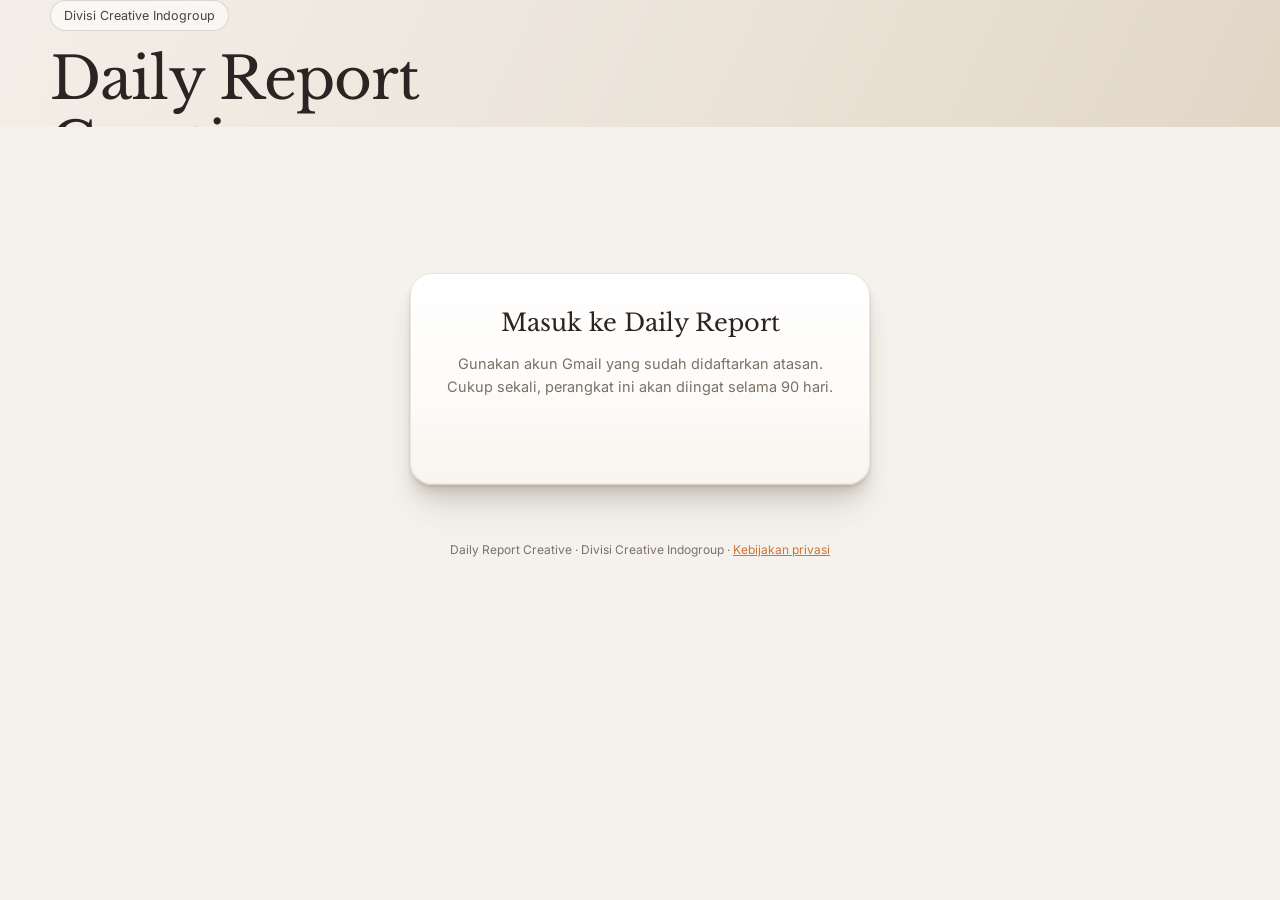
<file: index.html>
<!doctype html>
<html lang="id">
<head>
<meta charset="utf-8">
<meta name="viewport" content="width=device-width,initial-scale=1,viewport-fit=cover">
<title>Daily Report Creative Indogroup</title>
<meta name="description" content="Daily report tim Creative Indogroup: kalender konten per brand, target mingguan, lembur dan export Excel. Data tersimpan di Google Sheets.">
<meta name="theme-color" content="#f5f2ed">
<link rel="icon" href="data:image/svg+xml,%3Csvg xmlns='http://www.w3.org/2000/svg' viewBox='0 0 32 32'%3E%3Crect width='32' height='32' rx='8' fill='%23e3894f'/%3E%3Crect x='7' y='9' width='18' height='16' rx='3' fill='none' stroke='white' stroke-width='2.4'/%3E%3Cpath d='M7 14h18M12 6v5M20 6v5' stroke='white' stroke-width='2.4' stroke-linecap='round'/%3E%3C/svg%3E">
<link rel="preconnect" href="https://fonts.googleapis.com">
<link rel="preconnect" href="https://fonts.gstatic.com" crossorigin>
<link rel="stylesheet" href="https://fonts.googleapis.com/css2?family=Libre+Baskerville:wght@400;700&family=Inter:wght@400;500;600;700&display=swap">
<link rel="stylesheet" href="style.css">
</head>
<body>
<div class="page" id="top">
  <div id="alertBar" class="alertbar" hidden role="status" aria-live="polite"></div>
  <nav class="nav" id="nav" hidden aria-label="Navigasi">
    <a class="brandmark" href="#top" aria-label="Daily Report Creative"><span class="logo" aria-hidden="true"><svg viewBox="0 0 24 24"><path d="M12 2.5a9.5 9.5 0 1 0 9.5 9.5"/><path d="M12 7a5 5 0 1 0 5 5h-5z"/></svg></span><b>Daily<span>Report</span></b></a>
    <div class="navcap">
      <select id="ccSel" class="pill sel" aria-label="Pilih nama"></select>
      <div class="mnav">
        <button class="pill icon" id="prevM" aria-label="Bulan sebelumnya">‹</button>
        <span id="monthLbl" class="mlbl"></span>
        <button class="pill icon" id="nextM" aria-label="Bulan berikutnya">›</button>
      </div>
    </div>
    <select id="brandF" class="pill sel" aria-label="Filter brand" hidden></select>
    <span class="grow"></span>
    <button class="pill" id="sheetBtn" hidden>Google Sheets</button>
    <button class="pill cta" id="exportBtn">Export Excel</button>
    <span class="who" id="userEmail"></span>
    <button class="pill ghost" id="logoutBtn">Keluar</button>
  </nav>
  <header class="hero person" id="hero">
    <div class="hero-in"><div class="hero-l">
      <span class="hpill">Divisi Creative Indogroup</span>
      <h1>Daily Report<br>Creative</h1>
      <p class="hsub">Laporan harian tim konten, desain grafis dan admin.</p>
    </div></div>
  </header>


  <div class="bchiprow" id="brandChips" hidden role="group" aria-label="Filter brand"></div>

  <div id="notice" class="notice" hidden></div>
  <div id="unsent" class="notice unsent" hidden role="status"><span></span><button type="button" class="mini" id="unsentBtn">Kirim sekarang</button></div>

  <section class="gate" id="gate">
    <div class="gatebox">
      <h2 id="gateTitle">Masuk ke Daily Report</h2>
      <p class="sub" id="gateText">Gunakan akun Gmail yang sudah didaftarkan atasan. Cukup sekali, perangkat ini akan diingat selama 90 hari.</p>
      <div id="gbtn" class="gbtn"></div>
    </div>
  </section>

  <main id="app" hidden>
    <!-- BERANDA -->
    <div id="homeView">
      <section class="card otpanel" id="otPanel" hidden aria-labelledby="hOt">
        <div class="dhead"><h2 id="hOt" class="ottitle">Lembur menunggu ACC</h2><span class="sub" id="otCount"></span><span class="grow"></span><button type="button" class="mini ok" data-okall="1">ACC semua</button></div>
        <ul class="dlist" id="otList"></ul>
      </section>
      <section class="sec" id="rekap">
        <h2 class="stitle"><b>Rekap report</b> per nama</h2>
        <p class="ssub" id="rekapSub"></p>
      </section>
      <section class="band">
        <div class="people" id="people"></div>
      </section>
    </div>

    <!-- HALAMAN PER ORANG -->
    <div id="personView" hidden>
      <section class="sec">
        <h2 class="stitle"><b>Pilih</b> brand</h2>
        <p class="ssub" id="brandHint">Report diisi terpisah untuk setiap brand yang dikerjakan.</p>
        <div class="tabs" id="brandTabs" role="tablist"></div>
      </section>
      <section class="stats" id="stats"></section>
    </div>

    <section class="sec" id="kalender">
      <h2 class="stitle"><b>Kalender</b> konten</h2>
      <p class="ssub" id="calSub"></p>
      <div class="main">
        <div class="card calcard">
          <div class="cal" id="cal"></div>
          <div class="legend">
            <span><i class="lg hit"></i>Capai target harian</span>
            <span><i class="lg has"></i>Ada isian</span>
            <span><b class="otx">+2j</b> lembur</span>
            <span><i class="lg kd"></i>Ada kendala</span>
            <span><span class="abdg">Cuti / Izin / Sakit / Alpha</span> tidak hadir</span>
            <span><small class="fdn">+2f</small> file data</span>
          </div>
        </div>
        <div class="card daycard" id="dayPanel" aria-live="polite"></div>
      </div>
    </section>

    <section class="sec woodband" id="brand">
      <h2 class="stitle"><b>Rekap</b> per brand</h2>
      <p class="ssub" id="sumSub"></p>
      <div class="brandgrid" id="brandGrid"></div>
    </section>

    <details class="card setbox" id="setBox" hidden>
      <summary>Pengaturan atasan: anggota tim</summary>
      <p class="hint">Daftar otomatis urut jabatan (Content Creator → Desain Grafis → Admin → Pengawas) lalu abjad nama. Pengawas (HR, Content Director, Manajer, atau jabatan lain) bisa login dan punya hak seperti atasan, tetapi tidak perlu mengisi report. Atur nama, jabatan, brand yang dipegang dan Gmail setiap anggota. Foto diganti lewat halaman masing-masing orang. Perubahan juga bisa dilakukan langsung di sheet “Anggota”.</p>
      <div class="cclist" id="ccList"></div>
      <form class="ccrow newrow" id="ccForm" autocomplete="off">
        <input type="text" id="ccName" placeholder="Nama" aria-label="Nama baru">
        <div class="jabcell"><select id="ccJab" aria-label="Jabatan"><option>Content Creator</option><option>Desain Grafis</option><option>Admin</option><option>HR</option><option>Content Director</option><option>Manajer Live dan Video</option><option value="__other">Lainnya (isi sendiri)…</option></select>
          <input type="text" id="ccJabOther" placeholder="Tulis jabatan" aria-label="Jabatan lainnya" hidden></div>
        <div class="bchips" id="ccBrand" data-val=""></div>
        <input type="text" id="ccEmail" placeholder="nama@gmail.com" aria-label="Gmail" inputmode="email">
        <button class="pbtn" type="submit">Tambah</button>
      </form>
    </details>
  </main>

  <footer class="foot">Daily Report Creative · Divisi Creative Indogroup · <a href="privacy.html">Kebijakan privasi</a></footer>
</div>
<input type="file" id="photoIn" accept="image/*" hidden>
<div class="modal" id="cropModal" hidden role="dialog" aria-modal="true" aria-labelledby="cropTitle">
  <div class="modalbox">
    <h3 id="cropTitle">Atur foto</h3>
    <p class="hint">Geser foto untuk mengatur posisi. Zoom dengan slider, scroll mouse, atau cubit dua jari di HP.</p>
    <div class="cropwrap"><canvas id="cropCv" width="560" height="560" tabindex="0" aria-label="Area atur foto. Gunakan panah untuk menggeser, plus dan minus untuk zoom."></canvas></div>
    <div class="zoomrow"><span aria-hidden="true">−</span><input type="range" id="cropZoom" min="1" max="4" step="0.01" value="1" aria-label="Zoom foto"><span aria-hidden="true">+</span></div>
    <div class="cropact"><button type="button" class="pill" id="cropRotate">Putar 90°</button><span class="grow"></span><button type="button" class="pill ghost" id="cropCancel">Batal</button><button type="button" class="pbtn" id="cropSave">Simpan foto</button></div>
  </div>
</div>
<div class="toast" id="toast" hidden></div>
<script src="https://accounts.google.com/gsi/client" async></script>
<script type="module" src="app.js"></script>
</body>
</html>
</file>
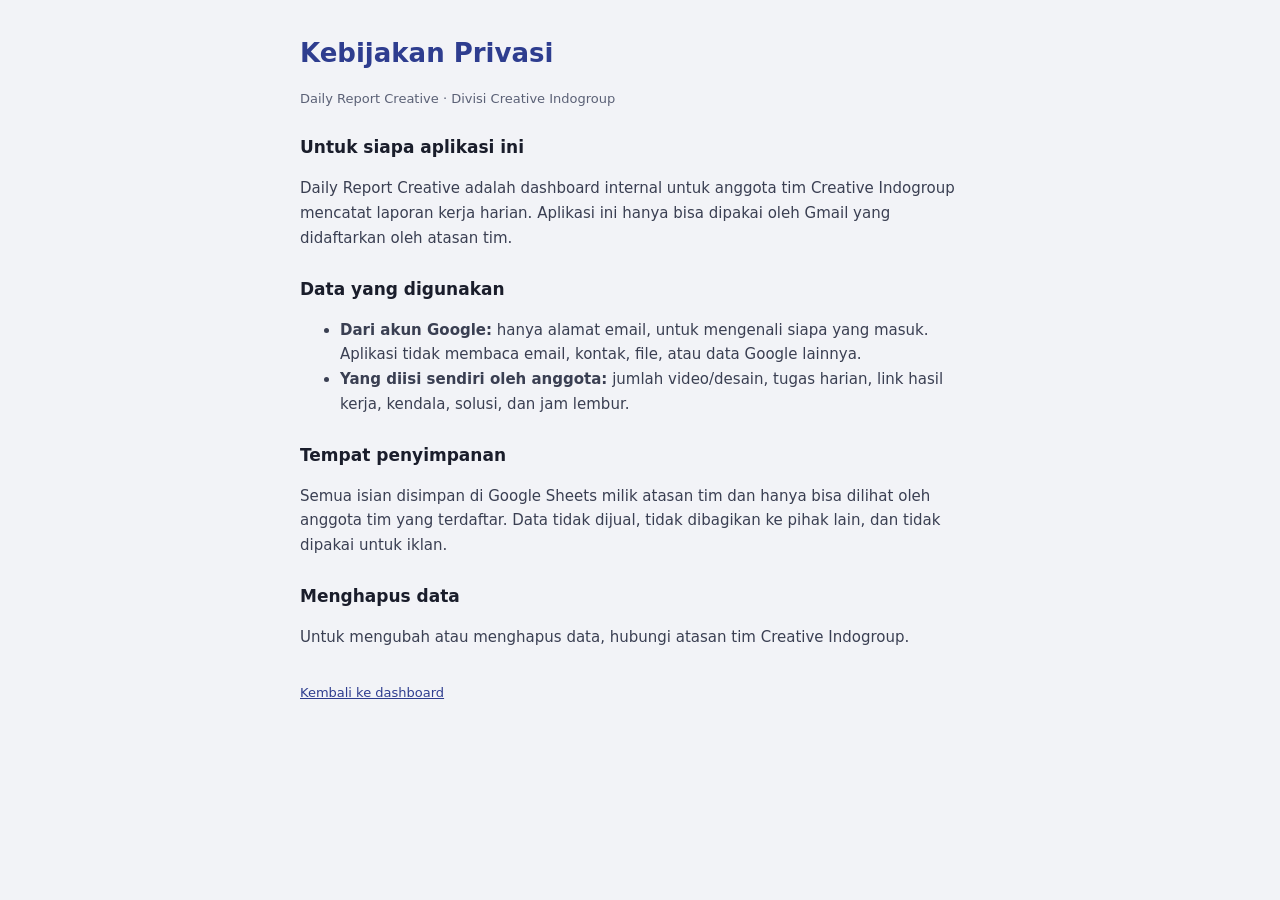
<file: privacy.html>
<!doctype html>
<html lang="id">
<head>
<meta charset="utf-8">
<meta name="viewport" content="width=device-width,initial-scale=1">
<title>Kebijakan Privasi – Daily Report Creative</title>
<style>
body{margin:0;background:#f2f3f7;color:#1a1d2b;font:15px/1.65 "Segoe UI",system-ui,sans-serif}
main{max-width:680px;margin:0 auto;padding:32px 16px 48px}
h1{font-size:26px;margin:0 0 4px;color:#2e3d8f}
h2{font-size:17px;margin:24px 0 6px}
p,li{color:#3a3f52}
a{color:#2e3d8f}
.sub{color:#5b6176;font-size:13px}
</style>
</head>
<body>
<main>
  <h1>Kebijakan Privasi</h1>
  <p class="sub">Daily Report Creative · Divisi Creative Indogroup</p>

  <h2>Untuk siapa aplikasi ini</h2>
  <p>Daily Report Creative adalah dashboard internal untuk anggota tim Creative Indogroup mencatat laporan kerja harian. Aplikasi ini hanya bisa dipakai oleh Gmail yang didaftarkan oleh atasan tim.</p>

  <h2>Data yang digunakan</h2>
  <ul>
    <li><b>Dari akun Google:</b> hanya alamat email, untuk mengenali siapa yang masuk. Aplikasi tidak membaca email, kontak, file, atau data Google lainnya.</li>
    <li><b>Yang diisi sendiri oleh anggota:</b> jumlah video/desain, tugas harian, link hasil kerja, kendala, solusi, dan jam lembur.</li>
  </ul>

  <h2>Tempat penyimpanan</h2>
  <p>Semua isian disimpan di Google Sheets milik atasan tim dan hanya bisa dilihat oleh anggota tim yang terdaftar. Data tidak dijual, tidak dibagikan ke pihak lain, dan tidak dipakai untuk iklan.</p>

  <h2>Menghapus data</h2>
  <p>Untuk mengubah atau menghapus data, hubungi atasan tim Creative Indogroup.</p>

  <p class="sub" style="margin-top:32px"><a href="./">Kembali ke dashboard</a></p>
</main>
</body>
</html>
</file>
<file: style.css>
/* Daily Report Creative v2.5 — gaya "studio interior" + kartu 3D melayang: krem hangat, kartu putih, aksen oranye terakota,
   judul serif (Libre Baskerville) + isi sans (Inter), pita kayu cokelat untuk rekap brand.
   Tata letak: top bar putih → hero krem (judul serif + cover) → 3 kartu melayang → chip brand
   → rekap per nama (kartu foto) → kalender & form → pita kayu: rekap per brand → pengaturan */
:root{
  --bg:#f5f2ed;            /* latar halaman */
  --bg-2:#faf8f5;          /* latar section terang */
  --sand:#ece4d8;          /* krem/pasir */
  --sand-2:#e2d6c5;
  --white:#ffffff;
  --ink:#2a2522;           /* teks utama */
  --ink-2:#4a423c;
  --muted:#7a7168;
  --line:#e6dfd5;          /* garis kartu */
  --hair:#efe9e1;
  --orange:#e3894f;        /* tombol utama */
  --orange-d:#cf7438;
  --orange-soft:#fbeadd;
  --grey:#8e8b88;          /* tombol sekunder abu */
  --grey-d:#77736f;
  --wood:#5a3b27; --wood-d:#3b2617; --wood-l:#86593a;
  --ok:#3f7d4e; --ok-soft:#dcefdc;
  --warn:#9a6a12; --warn-soft:#f8ecd3;
  --bad:#b23b32; --bad-soft:#f8e0dd;
  --ot:#c0662c;
  --serif:"Libre Baskerville","Baskerville","Georgia","Times New Roman",serif;
  --font:"Inter","Helvetica Neue",-apple-system,"Segoe UI",system-ui,sans-serif;
  --shadow:0 1px 2px rgba(60,40,20,.05),0 10px 30px -8px rgba(60,40,20,.14);
  --shadow-lg:0 2px 4px rgba(60,40,20,.06),0 24px 50px -14px rgba(60,40,20,.25);
  --r-xl:22px; --r-lg:14px; --r-md:10px;
  --pad:max(16px,calc((100% - 1180px) / 2));
  color-scheme:light;
}
*{box-sizing:border-box}
html{-webkit-text-size-adjust:100%;scroll-behavior:smooth;scroll-padding-top:84px}
@media (prefers-reduced-motion:reduce){html{scroll-behavior:auto}}
body{margin:0;min-height:100vh;font-family:var(--font);font-size:14.5px;line-height:1.55;color:var(--ink);background:var(--bg)}
[hidden]{display:none!important}
img{max-width:100%;display:block}
button,input,select,textarea{font:inherit;color:inherit}
a{color:inherit}
:focus-visible{outline:2px solid var(--orange);outline-offset:2px}
h1,h2,h3{margin:0;text-wrap:balance}
.num,b{font-variant-numeric:tabular-nums}
.sub{color:var(--muted)}
.hint{font-size:12.5px;color:var(--muted);margin:0}

/* ---------- KERANGKA: blok lebar penuh, isi di tengah ---------- */
.page{display:grid;gap:26px;align-content:start;padding-bottom:40px;min-height:100vh}
.page > .bchiprow,.page > .gate,#homeView,#personView,#app > section:not(.woodband){padding-inline:var(--pad)}
.page > .notice,#app > details{margin-inline:var(--pad)}
#app{display:grid;gap:44px;min-width:0}
#homeView,#personView{display:grid;gap:22px}

/* ---------- TOP BAR PUTIH ---------- */
.nav{position:sticky;top:0;z-index:30;display:flex;flex-wrap:wrap;gap:10px;align-items:center;min-height:68px;
  padding:10px var(--pad);background:rgba(255,255,255,.94);border-bottom:1px solid var(--line);box-shadow:0 1px 0 rgba(255,255,255,.8),0 6px 20px -12px rgba(60,40,20,.25);
  -webkit-backdrop-filter:blur(12px);backdrop-filter:blur(12px)}
.brandmark{display:flex;align-items:center;gap:9px;text-decoration:none;color:var(--ink);margin-right:8px;flex:none}
.logo{width:34px;height:34px;border-radius:50%;display:grid;place-items:center;background:var(--ink);color:#fff;flex:none}
.logo svg{width:20px;height:20px;fill:none;stroke:currentColor;stroke-width:2.2;stroke-linecap:round}
.logo svg path:last-child{fill:currentColor;stroke:none}
.brandmark b{font-size:19px;font-weight:500;letter-spacing:-.01em}
.brandmark b span{font-weight:700}
.navcap{display:flex;align-items:center;gap:4px;padding:3px;border-radius:999px;background:var(--bg);border:1px solid var(--line)}
.pill{border:1px solid var(--line);background:var(--white);border-radius:999px;padding:7px 16px;font-size:13.5px;font-weight:500;cursor:pointer;color:var(--ink);line-height:1.35}
.pill:hover{border-color:var(--sand-2);background:var(--bg-2)}
.pill.ghost{border-color:transparent;background:transparent;color:var(--muted)}
.pill.ghost:hover{color:var(--ink)}
.pill.icon{padding:6px 12px;font-weight:700;border-color:transparent;background:transparent}
.pill.icon:hover{background:var(--white)}
.pill.cta{background:var(--orange);border-color:var(--orange);color:#fff;font-weight:600;box-shadow:0 6px 14px -6px rgba(227,137,79,.8)}
.pill.cta:hover{background:var(--orange-d);border-color:var(--orange-d)}
.pill.sel{appearance:none;-webkit-appearance:none;padding-right:32px;max-width:100%;background-color:var(--white);font-weight:600;
  background-image:linear-gradient(45deg,transparent 50%,var(--ink) 50%),linear-gradient(135deg,var(--ink) 50%,transparent 50%);
  background-position:calc(100% - 16px) 52%,calc(100% - 11px) 52%;background-size:5px 5px;background-repeat:no-repeat}
.pill.sel option{color:var(--ink);background:#fff}
.mnav{display:flex;align-items:center;gap:2px}
.mlbl{font-weight:600;font-size:14px;min-width:112px;text-align:center}
.grow{flex:1}
.who{font-size:12.5px;color:var(--muted);overflow:hidden;text-overflow:ellipsis;white-space:nowrap;max-width:200px}
@media (max-width:760px){.grow,.who{display:none}.brandmark b{display:none}.navcap{flex-wrap:wrap}.nav{position:static}}

/* ---------- HERO KREM ---------- */
.hero{position:relative;padding:0 var(--pad);
  background:linear-gradient(115deg,#f3eee7 0%,#ebe3d8 55%,#e1d5c5 100%)}
.nav:not([hidden]) + .hero{margin-top:-26px}
.hero::after{content:"";position:absolute;left:0;right:0;bottom:0;height:90px;background:var(--bg);pointer-events:none}
.hero.person::after{display:none}
.hero.person{padding-bottom:36px}
.hero-in{position:relative;z-index:1;display:grid;grid-template-columns:minmax(0,1fr) minmax(0,1.05fr);gap:34px;align-items:center;padding:46px 0 34px}
.hero.person .hero-in{grid-template-columns:minmax(0,1fr) auto}
.hero-l{display:flex;flex-direction:column;gap:16px;min-width:0}
.hero-l .eyebrow{font-size:12.5px;font-weight:600;color:var(--orange-d);letter-spacing:.08em;text-transform:uppercase}
.hero-l h1{font-family:var(--serif);font-size:clamp(34px,4.8vw,58px);font-weight:400;line-height:1.12;letter-spacing:-.015em;color:var(--ink)}
.hpill{align-self:flex-start;border:1px solid rgba(90,59,39,.18);background:rgba(255,255,255,.6);border-radius:999px;padding:5px 13px;font-size:12.5px;color:var(--ink-2);max-width:100%}
.hsub{margin:0;font-size:15.5px;color:var(--ink-2);max-width:44ch}
.hfoot{display:flex;align-items:center;gap:12px;flex-wrap:wrap;margin-top:4px}
.arrow{display:none}
.pbtn{display:inline-block;border:0;border-radius:999px;background:var(--ink);color:#fff;font-weight:600;font-size:13px;padding:10px 20px;cursor:pointer;white-space:nowrap;text-decoration:none;line-height:1.3}
.pbtn:hover{background:#000}
.pbtn.cta,.hero-l .pbtn{background:var(--orange);color:#fff;border-radius:10px;padding:13px 26px;font-size:14px;box-shadow:0 10px 22px -10px rgba(207,116,56,.9)}
.pbtn.cta:hover,.hero-l .pbtn:hover{background:var(--orange-d)}
.hero-r{border-radius:var(--r-xl);overflow:hidden;position:relative;background:var(--sand);min-height:240px;box-shadow:var(--shadow-lg)}
.hero-r.cover{aspect-ratio:16/10;min-height:0;width:100%}
.coverimg{position:absolute;inset:0;width:100%;height:100%;object-fit:cover}
.coverph{position:absolute;inset:0;display:grid;place-content:center;text-align:center;gap:4px;color:var(--ink-2);
  background:radial-gradient(circle at 70% 30%,#f7f2ea,#e4d8c8)}
.coverph b{font-family:var(--serif);font-size:22px;font-weight:400}
.coverph span{font-size:12.5px;color:var(--muted)}
.hero-r.square{aspect-ratio:1/1;width:min(300px,34vw);min-height:0}
.hero-r .bigphoto{width:100%;height:100%;object-fit:cover;position:absolute;inset:0}
.hero-r.square .bigphoto{object-fit:contain;background:var(--sand)}
.hero-r .initials{position:absolute;inset:0;display:grid;place-items:center;font-family:var(--serif);font-size:80px;color:var(--wood)}
.photo-btn{position:absolute;right:12px;bottom:12px;background:rgba(255,255,255,.92);color:var(--ink);border:0;border-radius:999px;padding:7px 15px;font-size:12.5px;font-weight:600;cursor:pointer;box-shadow:var(--shadow)}
.photo-btn:hover{background:#fff}
@media (max-width:820px){
  .hero-in,.hero.person .hero-in{grid-template-columns:1fr;padding-top:30px;gap:24px}
  .hero-r.square{width:min(220px,100%)}
}

/* ---------- 3 KARTU MELAYANG (seperti kartu kategori referensi) ---------- */
.featrow{position:relative;z-index:2;display:grid;grid-template-columns:repeat(3,minmax(0,1fr));gap:18px;padding-bottom:4px}
.fcard{background:var(--white);border:1px solid var(--line);border-radius:var(--r-lg);padding:18px 18px 16px;display:grid;gap:12px;box-shadow:var(--shadow-lg);min-width:0}
.fhead{display:flex;gap:12px;align-items:flex-start}
.fhead > div:not(.ring){flex:1;min-width:0}
.fico{width:46px;height:46px;border-radius:12px;flex:none;display:grid;place-items:center;background:var(--sand);color:var(--wood)}
.fico svg{width:24px;height:24px;fill:none;stroke:currentColor;stroke-width:1.7;stroke-linecap:round;stroke-linejoin:round}
.fcard h3{font-size:16px;font-weight:600;line-height:1.25}
.fcard p{margin:2px 0 0;font-size:12.5px;color:var(--muted);line-height:1.4}
.fval{display:flex;align-items:baseline;gap:6px}
.fval b{font-size:38px;font-weight:600;letter-spacing:-.03em;line-height:1}
.fval small{font-size:13px;color:var(--muted);font-weight:500}
.gbtn2{justify-self:center;display:inline-block;background:var(--grey);color:#fff;text-decoration:none;font-size:12.5px;font-weight:600;padding:7px 26px;border-radius:8px}
.gbtn2:hover{background:var(--grey-d)}
.ring{position:relative;width:62px;height:62px;flex:none;display:grid;place-content:center;text-align:center}
.ring svg{position:absolute;inset:0;transform:rotate(-90deg)}
.ring circle{fill:none;stroke-width:8;stroke-linecap:round}
.ring .rbg{stroke:var(--sand)}
.ring .rfg{stroke:var(--orange)}
.ring b{position:relative;font-size:14px;font-weight:700;line-height:1}
.ring span{position:relative;font-size:8px;color:var(--muted);max-width:48px;line-height:1.1;margin-top:2px}
@media (max-width:860px){.featrow{grid-template-columns:1fr}}

/* ---------- CHIP BRAND ---------- */
.bchiprow{display:flex;flex-wrap:wrap;gap:8px}
.bchip{border:1px solid var(--line);background:var(--white);color:var(--ink-2);border-radius:999px;padding:8px 18px;font-size:13.5px;font-weight:600;cursor:pointer}
.bchip:hover{border-color:var(--sand-2);color:var(--ink)}
.bchip.on{background:var(--ink);border-color:var(--ink);color:#fff}

/* ---------- JUDUL SECTION (serif) ---------- */
.sec{display:grid;gap:14px}
.stitle{font-family:var(--serif);font-weight:400;font-size:clamp(24px,2.8vw,32px);line-height:1.2;color:var(--ink)}
.stitle b{font-weight:400}
.ssub{margin:-8px 0 0;color:var(--muted);font-size:13px}

/* ---------- REKAP PER NAMA: kartu foto (seperti "Featured Collections") ---------- */
.band{background:transparent;padding:0}
.people{display:grid;grid-template-columns:repeat(auto-fill,minmax(240px,1fr));gap:18px}
.pcard{background:var(--white);color:var(--ink);border:1px solid var(--line);border-radius:var(--r-lg);overflow:hidden;display:flex;flex-direction:column;gap:12px;min-width:0;box-shadow:var(--shadow);padding:0 0 16px}
.pcard > :not(.pimg){margin-inline:16px}
.pimg{aspect-ratio:4/3;background:linear-gradient(135deg,#efe7dc,#ded0bd);display:grid;place-items:center;overflow:hidden}
.pimg img{width:100%;height:100%;object-fit:cover}
.pimg span{font-family:var(--serif);font-size:54px;color:var(--wood);opacity:.75}
.phead{display:flex;gap:12px;align-items:center;min-width:0}
.ava{width:46px;height:46px;border-radius:50%;flex:none;overflow:hidden;background:var(--sand);display:grid;place-items:center;font-weight:700;color:var(--wood);font-size:16px;border:2px solid #fff;box-shadow:0 0 0 1px var(--line)}
.ava img{width:100%;height:100%;object-fit:cover}
.ava.sm{width:30px;height:30px;font-size:11.5px;border-width:1px}
.pname{font-weight:600;font-size:17px;line-height:1.2;overflow-wrap:anywhere}
.prole{font-size:12.5px;color:var(--muted)}
.brow{display:grid;grid-template-columns:40px minmax(0,1fr);gap:4px 10px;align-items:center}
.brow .bc{font-weight:700;font-size:12px;color:var(--wood)}
.brow .bv{font-weight:600;font-size:14px;display:flex;align-items:center;gap:6px;flex-wrap:wrap;min-width:0}
.brow .bv small{font-weight:500;color:var(--muted);font-size:12px}
.brow .bar{grid-column:2;height:6px;border-radius:5px;background:var(--hair);overflow:hidden}
.brow .bar i{display:block;height:100%;background:var(--orange);border-radius:5px}
.brow.done .bar i{background:var(--ok)}
.tin{width:54px;padding:3px 4px;border:1px solid var(--line);border-radius:8px;background:#fff;font-weight:700;text-align:center;font-size:13px}
.adj{font-weight:600;color:var(--ok)}
.pmeta{display:grid;grid-template-columns:repeat(3,minmax(0,1fr));gap:8px 6px;border-top:1px solid var(--hair);padding-top:10px}
.pmeta div{display:grid;gap:0}
.pmeta b{font-size:19px;font-weight:600;line-height:1.15}
.pmeta span{font-size:11.5px;color:var(--muted)}
.pmeta .ot b{color:var(--ot)} .pmeta .kd b{color:var(--bad)} .pmeta .fd b{color:var(--wood-l)} .pmeta .ab b{color:var(--grey-d)}
.plat{display:flex;flex-wrap:wrap;gap:4px}
.plat span{font-size:11.5px;font-weight:600;background:var(--bg);border-radius:999px;padding:2px 9px}
.pfoot{display:flex;justify-content:space-between;align-items:center;gap:8px;margin-top:auto}
.pfoot .last{font-size:11.5px;color:var(--muted)}
.pfoot .pbtn{background:var(--orange);border-radius:8px;padding:8px 16px}
.pfoot .pbtn:hover{background:var(--orange-d)}
.emptyband{color:var(--muted);text-align:center;padding:24px;border:1px dashed var(--sand-2);border-radius:var(--r-lg);background:var(--bg-2)}

/* ---------- PANEL LEMBUR MENUNGGU ACC ---------- */
.card.otpanel,.otpanel{display:grid;gap:10px;background:var(--orange-soft);color:var(--ink);border:1px solid #f1d3bc;border-radius:var(--r-lg);padding:16px;box-shadow:none}
.ottitle{font-family:var(--serif);font-size:19px;font-weight:400}
.otitem{display:grid;grid-template-columns:auto minmax(0,1fr) auto;gap:10px;align-items:center;padding:12px;border-radius:var(--r-md);background:var(--white);border:1px solid var(--line)}
.otbody{display:grid;gap:3px;min-width:0}
.otbtn{display:flex;gap:6px}
@media (max-width:560px){.otitem{grid-template-columns:auto minmax(0,1fr)}.otbtn{grid-column:1/-1;justify-content:flex-end}}

/* ---------- TAB BRAND & STATISTIK ORANG ---------- */
.tabs{display:flex;flex-wrap:wrap;gap:8px}
.tab{border:1px solid var(--line);background:var(--white);color:var(--ink-2);border-radius:999px;padding:9px 18px;font-weight:600;cursor:pointer;font-size:14px;display:flex;gap:8px;align-items:center}
.tab small{font-weight:500;color:var(--muted)}
.tab:hover{border-color:var(--sand-2)}
.tab[aria-selected="true"]{background:var(--ink);border-color:var(--ink);color:#fff}
.tab[aria-selected="true"] small{color:rgba(255,255,255,.7)}
.stats{display:grid;grid-template-columns:1.3fr 1fr 1fr;gap:18px}
@media (max-width:760px){.stats{grid-template-columns:1fr 1fr}.stats .wkstat{grid-column:1/-1}}
.stat{background:var(--white);border:1px solid var(--line);border-radius:var(--r-lg);padding:18px;display:grid;gap:6px;align-content:start;box-shadow:var(--shadow)}
.stat .l{font-weight:600;color:var(--ink-2);font-size:13.5px}
.stat .v{font-size:40px;font-weight:600;line-height:1;letter-spacing:-.03em}
.stat .v small{font-size:15px;font-weight:500;color:var(--muted)}
.stat .s{font-size:12.5px;color:var(--muted)}
.stat .s b{color:var(--ink)}
.stat.ot .v{color:var(--ot)}
.prog{height:7px;border-radius:6px;background:var(--hair);overflow:hidden}
.prog i{display:block;height:100%;background:var(--orange);border-radius:6px}
.prog.done i{background:var(--ok)}
.wkrows{display:grid;gap:6px}
.wkrow{display:grid;grid-template-columns:44px minmax(0,1fr) auto;gap:8px;align-items:center;font-size:12.5px}

/* ---------- KALENDER & PANEL TANGGAL ---------- */
.card{background:var(--white);color:var(--ink);border:1px solid var(--line);border-radius:var(--r-lg);padding:18px;min-width:0;box-shadow:var(--shadow)}
.main{display:grid;grid-template-columns:minmax(0,1.4fr) minmax(0,1fr);gap:18px;align-items:start}
@media (max-width:900px){.main{grid-template-columns:minmax(0,1fr)}}
.cal{display:grid;grid-template-columns:repeat(7,minmax(0,1fr));gap:6px}
.cal .h{font-size:11px;text-align:center;color:var(--muted);font-weight:600;letter-spacing:.08em;text-transform:uppercase;padding-bottom:2px}
.cell{min-height:70px;border-radius:10px;border:1px solid var(--hair);background:var(--bg-2);cursor:pointer;display:flex;flex-direction:column;justify-content:space-between;
  padding:6px 8px;text-align:left;min-width:0;position:relative;color:var(--ink)}
.cell:hover{border-color:var(--orange)}
.cell .n{font-size:12px;font-weight:600;color:var(--muted)}
.cell .vid{font-weight:700;font-size:20px;line-height:1;display:flex;align-items:baseline;gap:4px;flex-wrap:wrap}
.fdn{font-size:11px;font-weight:700;color:var(--wood-l);letter-spacing:.01em}
.cell .ot{font-size:11px;font-weight:700;color:var(--ot)}
.cell .ot.pend{opacity:.7}
.cell.has{background:var(--sand);border-color:var(--sand-2)}
.cell.hit{background:var(--orange-soft);border-color:#efc3a2}
.cell.hit .vid{color:var(--orange-d)}
.cell.sun{background:#f1ede7}
.cell.out{opacity:.4}
.cell.absent{background:var(--warn-soft)}
.cell.sel{outline:2px solid var(--ink);outline-offset:1px}
.cell.today .n{color:#fff;background:var(--orange);border-radius:999px;padding:0 7px;align-self:flex-start}
.cell .kdot{position:absolute;top:8px;right:8px;width:7px;height:7px;border-radius:50%;background:var(--bad)}
@media (max-width:520px){.cell{min-height:54px;padding:4px 5px;border-radius:8px}.cell .vid{font-size:15px}.cal{gap:3px}.fdn{font-size:9.5px}}
.legend{display:flex;flex-wrap:wrap;gap:6px 14px;font-size:11.5px;color:var(--muted);margin-top:14px}
.legend .lg{display:inline-block;width:10px;height:10px;border-radius:3px;margin-right:5px;vertical-align:-1px}
.lg.hit{background:var(--orange-soft);box-shadow:inset 0 0 0 1px #efc3a2} .lg.has{background:var(--sand-2)} .lg.kd{background:var(--bad);border-radius:50%}
.otx{color:var(--ot)}

.daycard{display:grid;gap:12px}
.dayname{font-family:var(--serif);font-weight:400;font-size:20px}
.dhead{display:flex;flex-wrap:wrap;gap:6px 10px;align-items:center;justify-content:space-between}
.bbadge{display:inline-flex;gap:6px;align-items:center;background:var(--ink);color:#fff;border-radius:999px;padding:4px 13px;font-size:12.5px;font-weight:700}
.bbadge small{font-weight:500;opacity:.8}
.tgtbox{display:flex;flex-wrap:wrap;gap:6px 10px;align-items:center;padding:10px 14px;border-radius:var(--r-md);background:var(--bg);font-size:13px}
.tgtbox input{width:72px;padding:4px 6px;border:1px solid var(--line);border-radius:8px;background:#fff;font-weight:700;text-align:center}
.field{display:grid;gap:6px}
.lbl{font-weight:600;color:var(--ink-2);font-size:13.5px}
.stepper{display:flex;align-items:stretch;gap:6px}
.stepper button{width:44px;border-radius:10px;border:1px solid var(--line);background:var(--bg-2);font-size:18px;font-weight:700;cursor:pointer;color:var(--ink)}
.stepper button:hover{background:var(--sand)}
.stepper input{flex:1;min-width:0;text-align:center;font-size:22px;font-weight:700;border:1px solid var(--line);border-radius:10px;background:#fff;padding:6px}
.plats{display:grid;grid-template-columns:repeat(3,minmax(0,1fr));gap:8px}
.plats .stepper input{font-size:18px}
.plats .stepper button{width:34px;font-size:16px}
.plats .pl{display:grid;gap:4px}
.plats .pl span{font-size:12.5px;font-weight:700;text-align:center}
@media (max-width:520px){.plats{grid-template-columns:1fr}}
.ptotal{font-size:12.5px;color:var(--muted)} .ptotal b{color:var(--ink)}
textarea,:where(input[type=number],input[type=text]){background:#fff;border:1px solid var(--line);border-radius:10px;padding:9px 12px;min-width:0;width:100%;color:var(--ink)}
textarea:focus,input:focus,select:focus{border-color:var(--orange);outline:none;box-shadow:0 0 0 3px rgba(227,137,79,.18)}
textarea{resize:vertical;min-height:84px}
textarea.short{min-height:58px}
input::placeholder,textarea::placeholder{color:#a69d93}
.two{display:grid;grid-template-columns:1fr 1fr;gap:10px}
@media (max-width:520px){.two{grid-template-columns:1fr}}
.chips{display:flex;flex-wrap:wrap;gap:6px}
.chip{border:1px solid var(--line);background:#fff;border-radius:999px;padding:6px 14px;cursor:pointer;font-weight:600;font-size:13px;color:var(--ink)}
.chip:hover{border-color:var(--sand-2)}
.chip[aria-pressed="true"]{background:var(--ink);border-color:var(--ink);color:#fff}
.chip.camp[aria-pressed="true"]{background:var(--orange);border-color:var(--orange)}
.chip:disabled{opacity:.4;cursor:not-allowed}
.dzone{display:grid;gap:12px;padding:12px;border-radius:var(--r-md);background:var(--bg)}
.links{display:grid;gap:6px}
.lk{display:grid;grid-template-columns:minmax(0,1fr) auto auto;gap:6px;align-items:center}
.lk a,.linkout a{font-size:12px;font-weight:600;color:var(--ink);text-decoration:none;padding:5px 11px;border-radius:999px;border:1px solid var(--line);white-space:nowrap;background:#fff}
.lk a:hover,.linkout a:hover{border-color:var(--orange);color:var(--orange-d)}
.ghostbtn{justify-self:start;border:1px dashed var(--sand-2);background:transparent;border-radius:999px;padding:6px 15px;font-weight:600;font-size:12.5px;cursor:pointer;color:var(--ink-2)}
.ghostbtn:hover{border-color:var(--orange);color:var(--orange-d)}
.linkbtn{border:0;background:none;padding:0;color:var(--orange-d);font-weight:600;text-decoration:underline;cursor:pointer;font-size:inherit}
.fdfield{padding:10px 12px;border-radius:var(--r-md);background:var(--bg)}
.fdx{font-size:11.5px;font-weight:700;color:var(--wood);background:var(--sand);border-radius:999px;padding:1px 9px}
.x{border:0;background:transparent;color:var(--muted);cursor:pointer;border-radius:8px;padding:4px 8px;font-size:12px}
.x:hover{color:var(--bad);background:var(--bad-soft)} .x.confirm{background:var(--bad);color:#fff}
.otsum{display:flex;flex-wrap:wrap;gap:4px 14px;font-size:12px;color:var(--muted)}
.otsum b{color:var(--ot)}
.saverow{display:flex;align-items:center;gap:8px;flex-wrap:wrap}
.saverow .pbtn{background:var(--orange);border-radius:10px;padding:11px 22px}
.saverow .pbtn:hover{background:var(--orange-d)}
.saved{font-size:12.5px;color:var(--ok);font-weight:600}
.saved.err{color:var(--bad)}
.empty{color:var(--muted);text-align:center;padding:16px;border:1px dashed var(--line);border-radius:var(--r-md);font-size:13px}
.ro{display:grid;gap:8px;padding:12px;border:1px solid var(--hair);border-radius:var(--r-md);background:var(--bg-2)}
.ro .k{font-weight:600;color:var(--ink-2);font-size:12.5px}
.ro .t{white-space:pre-wrap}
.dlist{display:grid;gap:8px;list-style:none;margin:0;padding:0}
.ditem{display:grid;grid-template-columns:auto minmax(0,1fr);gap:4px 10px;padding:11px;border:1px solid var(--hair);border-radius:var(--r-md);background:var(--bg-2)}
.ditem .nm{font-weight:600}
.ditem .body{grid-column:2;display:grid;gap:4px;min-width:0}
.ent{display:flex;flex-wrap:wrap;gap:4px 8px;align-items:center;font-size:13px}
.tg{font-size:11px;font-weight:700;padding:1px 9px;border-radius:999px;background:var(--ink);color:#fff}
.tg.c{background:var(--sand);color:var(--wood)}
.qty{font-weight:700}
.oo{font-size:12px;font-weight:700;color:var(--ot)}
.oo.ls-pending,.pend{color:var(--warn)} .oo.ls-tolak{color:var(--bad);text-decoration:line-through}
.tt{font-size:12.5px;color:var(--muted);white-space:pre-wrap;overflow-wrap:anywhere}
.linkout{display:flex;flex-wrap:wrap;gap:4px}
.linkout a{padding:1px 9px}
.kdl{font-size:12.5px;background:var(--warn-soft);border-radius:8px;padding:6px 9px}
.notyet{font-size:12.5px;color:var(--muted)}
.absbox{display:grid;gap:8px;padding:10px 12px;border:1px dashed var(--sand-2);border-radius:var(--r-md);background:var(--bg-2)}
.absrow{display:flex;flex-wrap:wrap;gap:6px 10px;align-items:center}
.chip.abs{padding:5px 13px}
.chip.abs.st-Cuti[aria-pressed="true"]{background:var(--wood-l);border-color:var(--wood-l)}
.chip.abs.st-Izin[aria-pressed="true"],.chip.abs.st-Sakit[aria-pressed="true"]{background:var(--warn);border-color:var(--warn)}
.chip.abs.st-Alpha[aria-pressed="true"]{background:var(--bad);border-color:var(--bad)}
.absmore{display:grid;grid-template-columns:minmax(0,1fr) auto auto;gap:8px;align-items:center}
.until{display:flex;gap:6px;align-items:center;font-size:12px;color:var(--muted);white-space:nowrap}
.until input{border:1px solid var(--line);border-radius:8px;padding:6px 8px;background:#fff}
@media (max-width:560px){.absmore{grid-template-columns:1fr}.until{justify-content:space-between}}
.absnote,.absinfo{padding:9px 12px;border-radius:var(--r-md);background:var(--warn-soft);font-size:13px;color:var(--ink)}
.absnote.st-Alpha{background:var(--bad-soft)} .absnote.st-Cuti,.absinfo{background:var(--sand)}
.abdg{display:inline-block;font-size:10.5px;font-weight:700;border-radius:999px;padding:0 7px;background:var(--warn-soft);color:var(--warn);line-height:1.65;white-space:nowrap;align-self:flex-start}
.abdg.st-Cuti{background:var(--sand-2);color:var(--wood)} .abdg.st-Alpha{background:var(--bad-soft);color:var(--bad)}
.lstat{display:flex;flex-wrap:wrap;gap:6px 8px;align-items:center;font-size:12.5px;padding:7px 11px;border-radius:10px;background:var(--ok-soft)}
.lstat.ls-pending{background:var(--warn-soft)} .lstat.ls-tolak{background:var(--bad-soft)}
.mini{border:1px solid var(--line);background:#fff;border-radius:999px;padding:4px 13px;font-size:12px;font-weight:600;cursor:pointer;color:var(--ink)}
.mini.ok{background:var(--ok);border-color:var(--ok);color:#fff}
.mini.no{color:var(--bad);border-color:var(--bad)}
.mini:hover{filter:brightness(.95)}
.delbtn{border:1px solid var(--bad);color:var(--bad);background:#fff;border-radius:10px;padding:10px 15px;font-weight:600;font-size:12.5px;cursor:pointer}
.delbtn:hover{background:var(--bad-soft)} .delbtn.confirm{background:var(--bad);color:#fff}
details.move{border-top:1px dashed var(--line);padding-top:8px}
details.move summary{cursor:pointer;font-size:13px;color:var(--ink-2);font-weight:600}
.moverow{display:flex;flex-wrap:wrap;gap:8px;align-items:center;margin-top:8px}
.moverow select{border:1px solid var(--line);border-radius:8px;padding:6px 8px;background:#fff;max-width:100%}

/* ---------- REKAP PER BRAND: pita kayu cokelat (seperti "Latest Arrivals") ---------- */
.woodband{padding:44px var(--pad) 48px;color:#fff;
  background:
    repeating-linear-gradient(92deg,rgba(255,255,255,.035) 0 2px,transparent 2px 9px,rgba(0,0,0,.05) 9px 11px,transparent 11px 23px),
    repeating-linear-gradient(88deg,rgba(0,0,0,.06) 0 1px,transparent 1px 41px),
    radial-gradient(120% 140% at 15% 20%,#8a5c3c 0%,rgba(138,92,60,0) 55%),
    linear-gradient(100deg,#4a2f1e 0%,#6e4a31 40%,#5a3b27 70%,#3b2617 100%)}
.woodband .stitle{color:#fff}
.woodband .ssub{color:rgba(255,255,255,.75)}
.brandgrid{display:grid;grid-template-columns:repeat(auto-fill,minmax(220px,1fr));gap:18px}
.bcard{background:var(--white);color:var(--ink);border-radius:var(--r-lg);padding:18px;display:grid;gap:14px;align-content:start;box-shadow:0 2px 4px rgba(0,0,0,.12),0 18px 40px -14px rgba(0,0,0,.5);min-width:0}
.bcard.total{grid-column:span 2;background:linear-gradient(160deg,#fffdf9,#f4ece1)}
@media (max-width:560px){.bcard.total{grid-column:auto}}
.bcard.empty .bm b,.bcard.empty .bm.fdm b{color:#cbbfb1}
.bhead{display:flex;gap:10px;align-items:center;min-width:0}
.bhead div{display:grid;min-width:0}
.bhead b{font-weight:600;font-size:15.5px;overflow-wrap:anywhere}
.bhead span{font-size:12px;color:var(--muted)}
.bcode{width:44px;height:44px;border-radius:50%;flex:none;display:grid;place-items:center;font-weight:700;font-size:13px;background:var(--sand);color:var(--wood)}
.bcard.total .bcode{background:var(--orange);color:#fff;font-size:16px}
.bmetrics{display:grid;grid-template-columns:repeat(2,minmax(0,1fr));gap:12px 10px;border-top:1px solid var(--hair);padding-top:12px}
.bcard.total .bmetrics{grid-template-columns:repeat(4,minmax(0,1fr))}
@media (max-width:560px){.bcard.total .bmetrics{grid-template-columns:repeat(2,minmax(0,1fr))}}
.bm{display:grid;gap:0;min-width:0}
.bm b{font-size:30px;font-weight:600;line-height:1.05;letter-spacing:-.03em}
.bm span{font-size:12px;color:var(--muted);font-weight:500}
.bm small{font-size:11px;color:var(--muted)}
.bm.fdm b{color:var(--wood-l)}

/* ---------- PENGATURAN ---------- */
.setbox{background:var(--white);border:1px solid var(--line);border-radius:var(--r-lg);padding:18px;color:var(--ink);box-shadow:var(--shadow)}
.setbox summary{cursor:pointer;font-family:var(--serif);font-size:18px}
.setbox[open] summary{margin-bottom:10px}
.cclist{display:grid;gap:8px;margin:12px 0}
.ccrow{display:grid;grid-template-columns:minmax(0,1fr) 180px minmax(0,1.6fr) minmax(0,1.2fr) minmax(80px,auto);gap:8px;align-items:center}
.ccrow select{background:#fff;color:var(--ink);border:1px solid var(--line);border-radius:10px;padding:9px}
.cchead{font-weight:600;color:var(--muted);font-size:12.5px}
.ccgroup{font-weight:600;color:var(--wood);font-size:13.5px;padding-top:10px;border-top:1px solid var(--hair)}
.jabcell{display:grid;gap:4px;min-width:0}
.jabcell select,.jabcell input{width:100%}
.bchips{display:flex;flex-wrap:wrap;gap:4px}
.bchips button{border:1px solid var(--line);background:#fff;color:var(--ink-2);border-radius:999px;padding:3px 10px;font-size:12px;font-weight:600;cursor:pointer}
.bchips button[aria-pressed="true"]{background:var(--ink);border-color:var(--ink);color:#fff}
.dgnote{flex-basis:100%;font-size:11.5px;color:var(--muted)}
.setbox input{color:#000;background:#fff}
.newrow{padding-top:12px;border-top:1px dashed var(--line)}
.setbox .pbtn{background:var(--orange);border-radius:10px}
@media (max-width:760px){.ccrow{grid-template-columns:1fr 1fr}.ccrow .bchips{grid-column:1/-1}.cchead{display:none}}

/* ---------- GERBANG LOGIN, NOTIFIKASI, MODAL ---------- */
.gate{display:grid;place-items:center;padding:30px 0}
.gatebox{background:var(--white);border:1px solid var(--line);border-radius:var(--r-xl);padding:30px 26px;max-width:460px;width:100%;display:grid;gap:12px;text-align:center;box-shadow:var(--shadow-lg)}
.gatebox h2{font-family:var(--serif);font-size:24px;font-weight:400}
.gatebox p{margin:0;white-space:pre-line;color:var(--muted)}
.gbtn{display:flex;justify-content:center;min-height:44px}
.notice{background:var(--warn-soft);color:var(--warn);border:1px solid #efdcb0;border-radius:var(--r-md);padding:10px 14px;font-size:13px;font-weight:600}
.unsent{display:flex;flex-wrap:wrap;gap:8px 12px;align-items:center;justify-content:space-between;background:var(--bad-soft);border-color:#efc4be;color:var(--bad)}
.unsent span{flex:1 1 260px}
.toast{position:fixed;left:50%;bottom:calc(20px + env(safe-area-inset-bottom,0px));transform:translateX(-50%);background:var(--ink);color:#fff;padding:10px 18px;border-radius:999px;
  font-weight:600;font-size:13.5px;z-index:50;max-width:calc(100% - 32px);text-align:center;box-shadow:var(--shadow-lg)}
.foot{text-align:center;font-size:12px;color:var(--muted)}
.foot a{color:var(--orange-d)}
.modal{position:fixed;inset:0;background:rgba(42,37,34,.45);display:grid;place-items:center;z-index:40;padding:16px;-webkit-backdrop-filter:blur(4px);backdrop-filter:blur(4px)}
.modalbox{background:var(--white);color:var(--ink);border-radius:var(--r-xl);padding:20px;width:min(420px,100%);display:grid;gap:12px;max-height:100%;overflow:auto;box-shadow:0 30px 80px rgba(0,0,0,.3)}
.modalbox:has(#cropCv.wide){width:min(620px,100%)}
.modalbox h3{font-family:var(--serif);font-size:19px;font-weight:400}
.modalbox .pill.ghost{color:var(--muted)}
.cropwrap{display:grid;place-items:center}
#cropCv{width:min(320px,100%);aspect-ratio:1/1;border-radius:12px;touch-action:none;cursor:grab;background:var(--sand)}
#cropCv.wide{width:min(560px,100%);aspect-ratio:16/9}
#cropCv:active{cursor:grabbing}
.zoomrow{display:flex;align-items:center;gap:10px;font-weight:700;color:var(--muted)}
.zoomrow input{flex:1;accent-color:var(--orange)}
.cropact{display:flex;flex-wrap:wrap;gap:8px;align-items:center}
@media (prefers-reduced-motion:no-preference){
  .cell,.pill,.chip,.tab,.pbtn,.bchip,.mini,.gbtn2{transition:background .18s,border-color .18s,color .18s}
  .pcard,.fcard,.bcard{transition:transform .25s cubic-bezier(.2,.7,.2,1),box-shadow .25s}
  .pcard:hover,.fcard:hover{transform:translateY(-3px);box-shadow:var(--shadow-lg)}
  .bcard:hover{transform:translateY(-3px)}
}

/* =====================================================================
   3D — KARTU MELAYANG (sedang)
   Bayangan berlapis bertingkat + sorotan tepi atas + permukaan bergradasi
   lembut, sehingga setiap kartu terlihat terangkat dari latar krem.
   Saat diarahkan kursor / disentuh: kartu naik sedikit, bayangan melebar.
   ===================================================================== */
:root{
  --lift:0 1px 1px rgba(60,40,20,.05),0 2px 2px rgba(60,40,20,.05),0 4px 4px rgba(60,40,20,.05),
         0 8px 8px rgba(60,40,20,.05),0 16px 16px rgba(60,40,20,.06),0 28px 36px -10px rgba(60,40,20,.14);
  --lift-hi:0 2px 2px rgba(60,40,20,.05),0 4px 4px rgba(60,40,20,.05),0 8px 8px rgba(60,40,20,.05),
         0 16px 16px rgba(60,40,20,.06),0 32px 32px rgba(60,40,20,.07),0 48px 60px -16px rgba(60,40,20,.22);
  --lift-dk:0 1px 1px rgba(0,0,0,.12),0 2px 2px rgba(0,0,0,.12),0 4px 4px rgba(0,0,0,.12),
         0 8px 8px rgba(0,0,0,.12),0 16px 16px rgba(0,0,0,.14),0 30px 40px -10px rgba(0,0,0,.4);
  --lift-dk-hi:0 2px 2px rgba(0,0,0,.12),0 4px 4px rgba(0,0,0,.12),0 8px 8px rgba(0,0,0,.12),
         0 16px 16px rgba(0,0,0,.14),0 32px 32px rgba(0,0,0,.16),0 50px 70px -16px rgba(0,0,0,.5);
  --rim:inset 0 1px 0 rgba(255,255,255,1),inset 0 -1px 0 rgba(120,90,60,.07);
  --face:linear-gradient(180deg,#ffffff 0%,#fdfbf8 60%,#f8f4ee 100%);
}
.fcard,.pcard,.card,.stat,.setbox,.gatebox{
  background:var(--face);border-color:#ebe4da;border-bottom-color:#dfd4c5;box-shadow:var(--rim),var(--lift)}
.card.otpanel,.otpanel{box-shadow:inset 0 1px 0 rgba(255,255,255,.8),var(--lift)}
.bcard{background:var(--face);box-shadow:var(--rim),var(--lift-dk)}
.bcard.total{background:linear-gradient(180deg,#fffdf9 0%,#f6efe5 100%)}
.fcard{box-shadow:var(--rim),var(--lift-hi)}
/* foto di kartu nama sedikit tertanam */
.pimg{box-shadow:inset 0 -10px 18px -12px rgba(60,40,20,.35)}
/* ikon kartu ringkasan: ubin timbul */
.fico{background:linear-gradient(180deg,#f3ece2,#e6dacb);box-shadow:inset 0 1px 0 #fff,0 2px 4px rgba(60,40,20,.12),0 6px 10px -4px rgba(60,40,20,.18)}
.bcode{box-shadow:inset 0 1px 0 rgba(255,255,255,.7),0 2px 5px rgba(60,40,20,.18)}

/* gerakan: terangkat saat diarahkan / disentuh */
@media (prefers-reduced-motion:no-preference){
  .fcard,.pcard,.bcard,.stat,.calcard,.daycard{transition:transform .28s cubic-bezier(.2,.7,.2,1),box-shadow .28s}
  .fcard:hover,.pcard:hover,.stat:hover{transform:translateY(-6px);box-shadow:var(--rim),var(--lift-hi)}
  .fcard:hover{transform:translateY(-8px)}
  .bcard:hover{transform:translateY(-6px);box-shadow:var(--rim),var(--lift-dk-hi)}
  .pcard:active,.fcard:active,.bcard:active{transform:translateY(-2px)}
}

/* kotak tanggal kalender: ubin kecil timbul */
.cell{background:linear-gradient(180deg,#fdfbf8,#f5f0e9);border-color:#ece5db;border-bottom-color:#dcd1c2;
  box-shadow:inset 0 1px 0 #fff,0 1px 1px rgba(60,40,20,.06),0 3px 5px -2px rgba(60,40,20,.12)}
.cell.has{background:linear-gradient(180deg,#f1e9de,#e5d9c9)}
.cell.hit{background:linear-gradient(180deg,#fdf0e5,#f8dcc7)}
.cell.sun{background:linear-gradient(180deg,#f3efe9,#ebe5dc)}
.cell.absent{background:linear-gradient(180deg,#fbf2df,#f3e3c4)}
.cell.out{box-shadow:none}
@media (prefers-reduced-motion:no-preference){
  .cell{transition:transform .18s,box-shadow .18s,border-color .18s}
  .cell:hover{transform:translateY(-2px);box-shadow:inset 0 1px 0 #fff,0 2px 2px rgba(60,40,20,.06),0 8px 14px -4px rgba(60,40,20,.2)}
  .cell:active{transform:translateY(0)}
}
.cell.sel{box-shadow:inset 0 1px 0 #fff,0 6px 14px -4px rgba(60,40,20,.28)}

/* tombol: permukaan bergradasi, sorot atas, bayangan, ditekan saat diklik */
.pbtn,.pill.cta,.gbtn2,.saverow .pbtn,.pfoot .pbtn,.setbox .pbtn{
  box-shadow:inset 0 1px 0 rgba(255,255,255,.35),inset 0 -2px 0 rgba(0,0,0,.12),0 2px 3px rgba(60,40,20,.15),0 8px 16px -6px rgba(60,40,20,.35)}
.pbtn:not(.cta){background:linear-gradient(180deg,#3c3530,#2a2522)}
.pbtn.cta,.hero-l .pbtn,.pill.cta,.saverow .pbtn,.pfoot .pbtn,.setbox .pbtn{background:linear-gradient(180deg,#eea06b 0%,#e3894f 55%,#d97a3e 100%);
  box-shadow:inset 0 1px 0 rgba(255,255,255,.4),inset 0 -2px 0 rgba(150,70,20,.25),0 2px 3px rgba(150,70,20,.25),0 10px 20px -8px rgba(207,116,56,.8)}
.pbtn.cta:hover,.hero-l .pbtn:hover,.pill.cta:hover,.saverow .pbtn:hover,.pfoot .pbtn:hover,.setbox .pbtn:hover{background:linear-gradient(180deg,#e9945b 0%,#d97a3e 60%,#cc6f33 100%)}
.gbtn2{background:linear-gradient(180deg,#a09d99,#8e8b88 55%,#7f7c79)}
.gbtn2:hover{background:linear-gradient(180deg,#94918d,#7f7c79)}
.hero-l .pbtn{background:linear-gradient(180deg,#eea06b 0%,#e3894f 55%,#d97a3e 100%)}
@media (prefers-reduced-motion:no-preference){
  .pbtn,.pill.cta,.gbtn2{transition:transform .15s,box-shadow .15s,background .15s}
  .pbtn:hover,.pill.cta:hover,.gbtn2:hover{transform:translateY(-1px)}
  .pbtn:active,.pill.cta:active,.gbtn2:active{transform:translateY(1px);box-shadow:inset 0 2px 4px rgba(0,0,0,.18),0 1px 2px rgba(60,40,20,.2)}
}
/* chip & tab: pil timbul kecil */
.bchip,.tab,.chip,.pill:not(.cta):not(.icon):not(.ghost){box-shadow:inset 0 1px 0 #fff,0 1px 2px rgba(60,40,20,.08),0 3px 6px -3px rgba(60,40,20,.15)}
.bchip.on,.tab[aria-selected="true"],.chip[aria-pressed="true"]{box-shadow:inset 0 1px 0 rgba(255,255,255,.18),0 2px 3px rgba(0,0,0,.2),0 6px 12px -4px rgba(0,0,0,.3)}
/* isian di form: sedikit cekung supaya kartu terasa timbul */
.daycard :where(textarea,input[type=text],input[type=number]),.stepper input{box-shadow:inset 0 2px 3px rgba(60,40,20,.07)}
.stepper button{background:linear-gradient(180deg,#fff,#f3eee7);box-shadow:inset 0 1px 0 #fff,0 1px 2px rgba(60,40,20,.12),0 3px 6px -3px rgba(60,40,20,.2)}
.stepper button:active{box-shadow:inset 0 2px 4px rgba(60,40,20,.15)}

/* ---------- NOTIFIKASI BELUM MENGISI (merah berkedip) ---------- */
.alertbar{position:sticky;top:0;z-index:35;color:#fff;padding:10px var(--pad);background:#d32f2f;
  box-shadow:inset 0 -1px 0 rgba(0,0,0,.15),0 6px 18px -6px rgba(211,47,47,.7);animation:alertBlink 1.1s ease-in-out infinite}
.alertbar ~ .nav{top:var(--abh,0px)}
@keyframes alertBlink{0%,100%{background:#d32f2f}50%{background:#ff6a5c}}
@media (prefers-reduced-motion:reduce){.alertbar{animation:none}}
.ab-in{display:flex;align-items:center;gap:12px;flex-wrap:wrap}
.ab-in > svg{width:26px;height:26px;flex:none;fill:none;stroke:#fff;stroke-width:2.2;stroke-linejoin:round;stroke-linecap:round;animation:alertIco 1.1s ease-in-out infinite}
@keyframes alertIco{0%,100%{transform:scale(1)}50%{transform:scale(1.15)}}
@media (prefers-reduced-motion:reduce){.ab-in > svg{animation:none}}
.ab-txt{flex:1;min-width:0;display:grid;gap:4px}
.ab-txt > b{font-size:15px;letter-spacing:.01em;text-transform:uppercase}
.ab-row{display:flex;flex-wrap:wrap;align-items:center;gap:6px;font-size:13px}
.ab-day{font-weight:700;margin-right:2px}
.ab-name{border:1px solid rgba(255,255,255,.7);background:rgba(255,255,255,.16);color:#fff;border-radius:999px;padding:2px 11px;font-size:12.5px;font-weight:600;cursor:pointer}
.ab-name:hover{background:#fff;color:#c62828}
.ab-go{border:0;background:#fff;color:#c62828;font-weight:700;border-radius:10px;padding:9px 18px;cursor:pointer;box-shadow:0 4px 10px -4px rgba(0,0,0,.4)}
.ab-go:hover{background:#ffecea}
.alertbar{margin-bottom:-26px}
html{scroll-padding-top:calc(84px + var(--abh,0px))}
</file>
